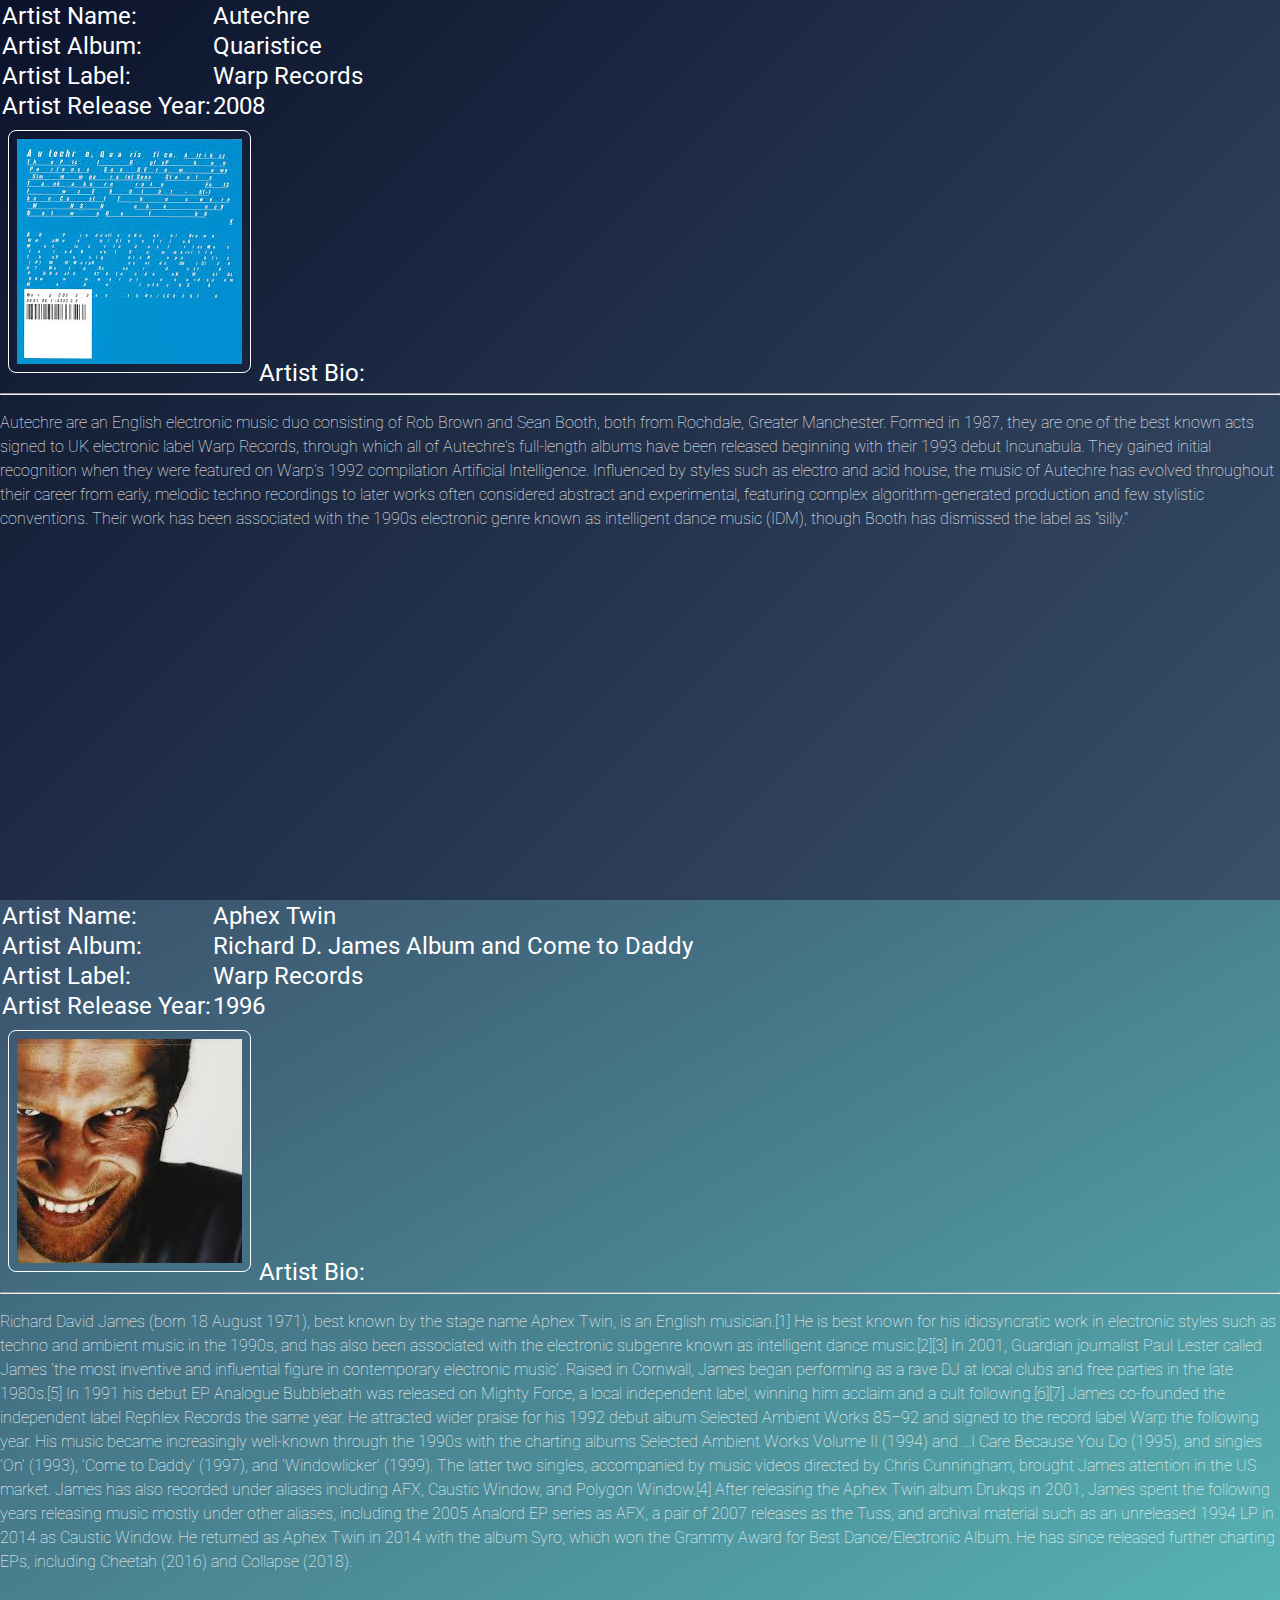
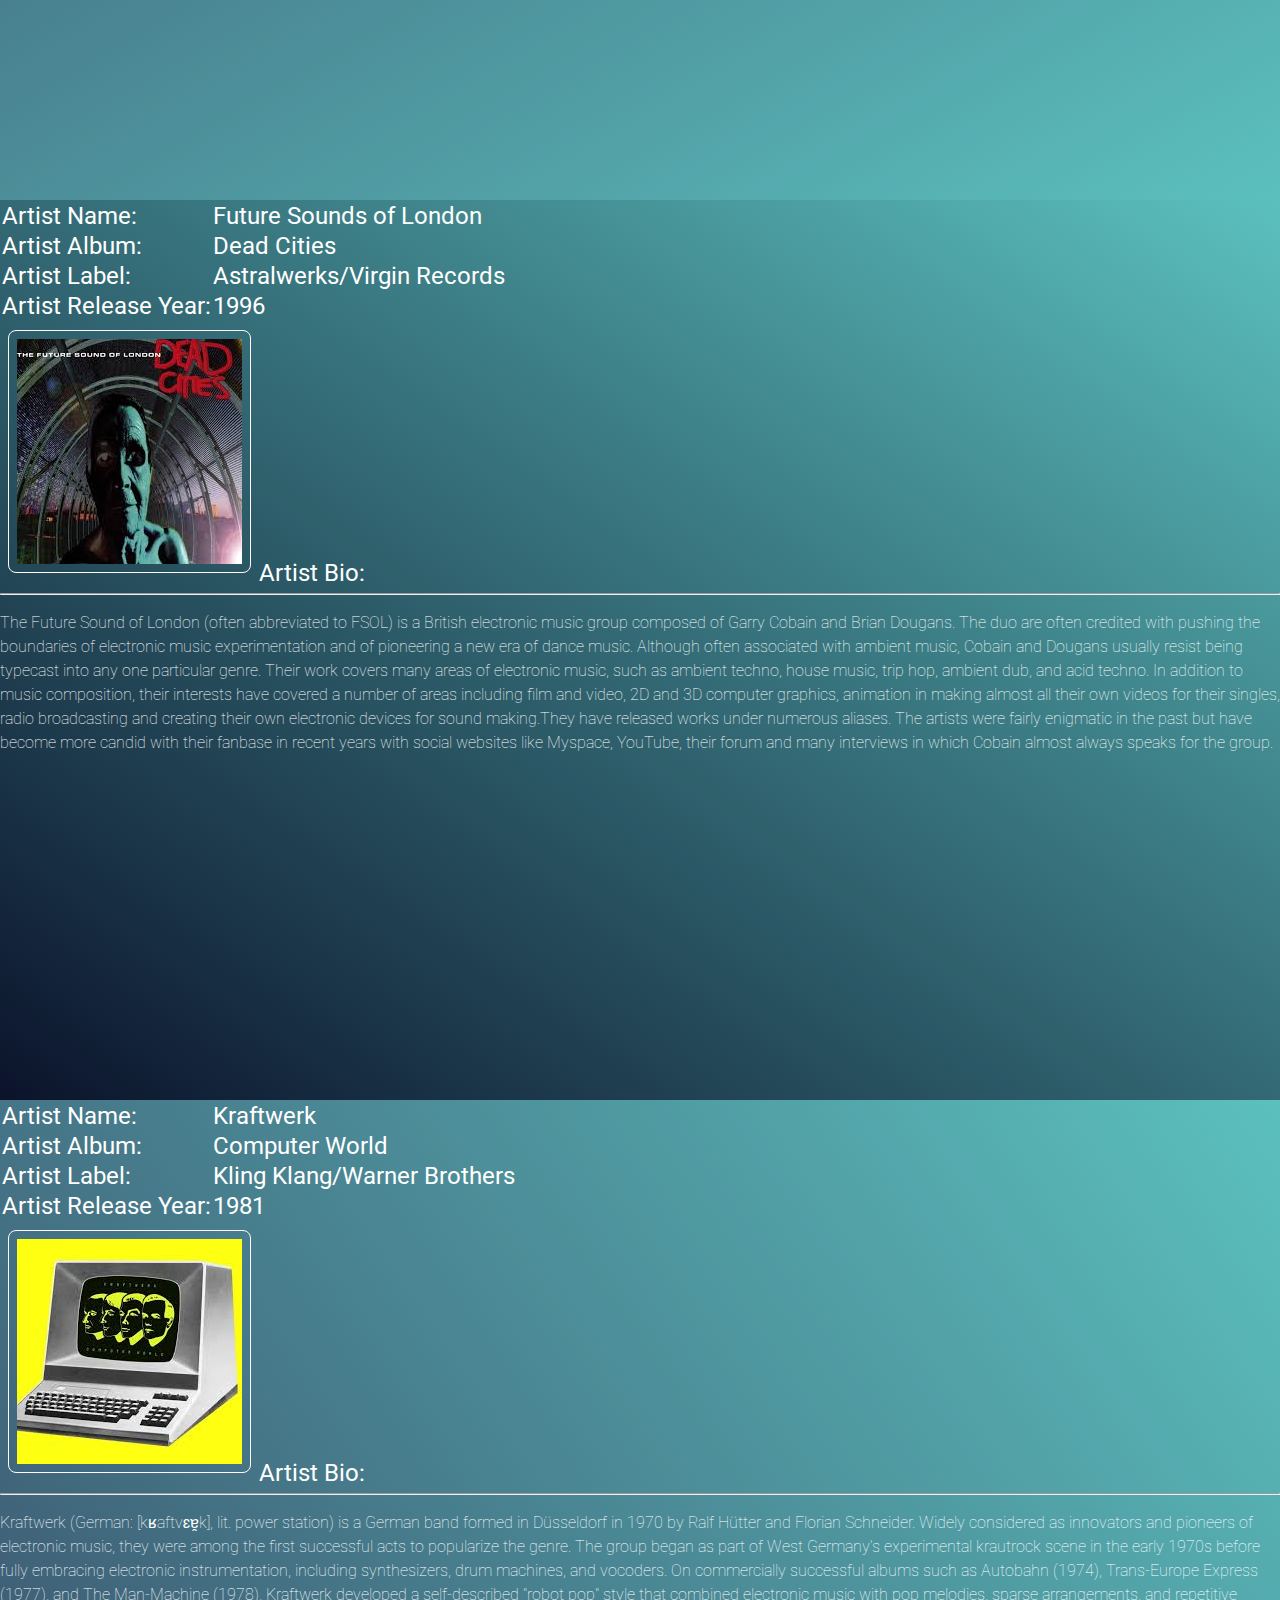
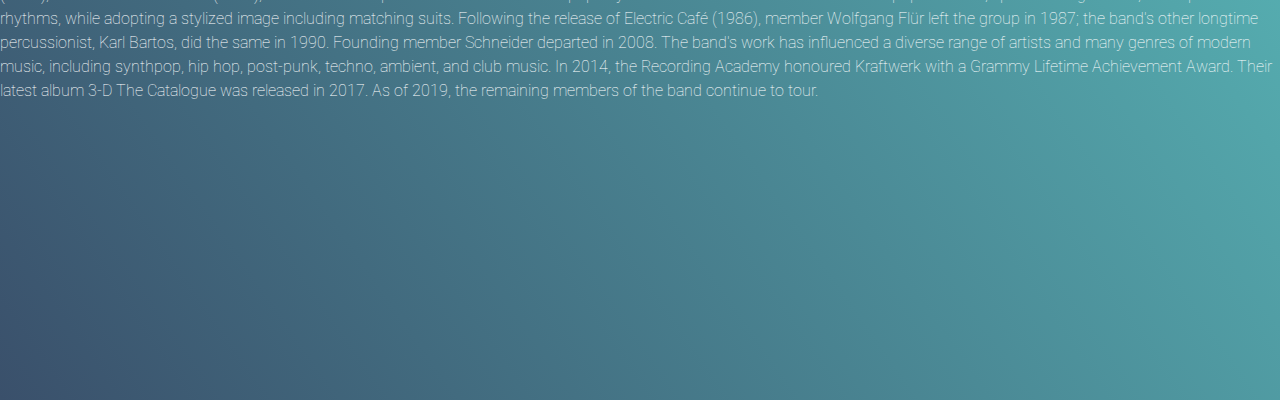
<file: index.html>
<!DOCTYPE html>
<html lang="en">
<head>
    <meta charset="UTF-8">
    <meta name="viewport" content="width=device-width, initial-scale=1.0">
    <title>Document</title>
    <link href="https://fonts.googleapis.com/css2?family=Roboto:wght@100&display=swap" rel="stylesheet">

</head>
<body>
    

    <script src="js/app.js"></script>
</body>
</html>
</file>
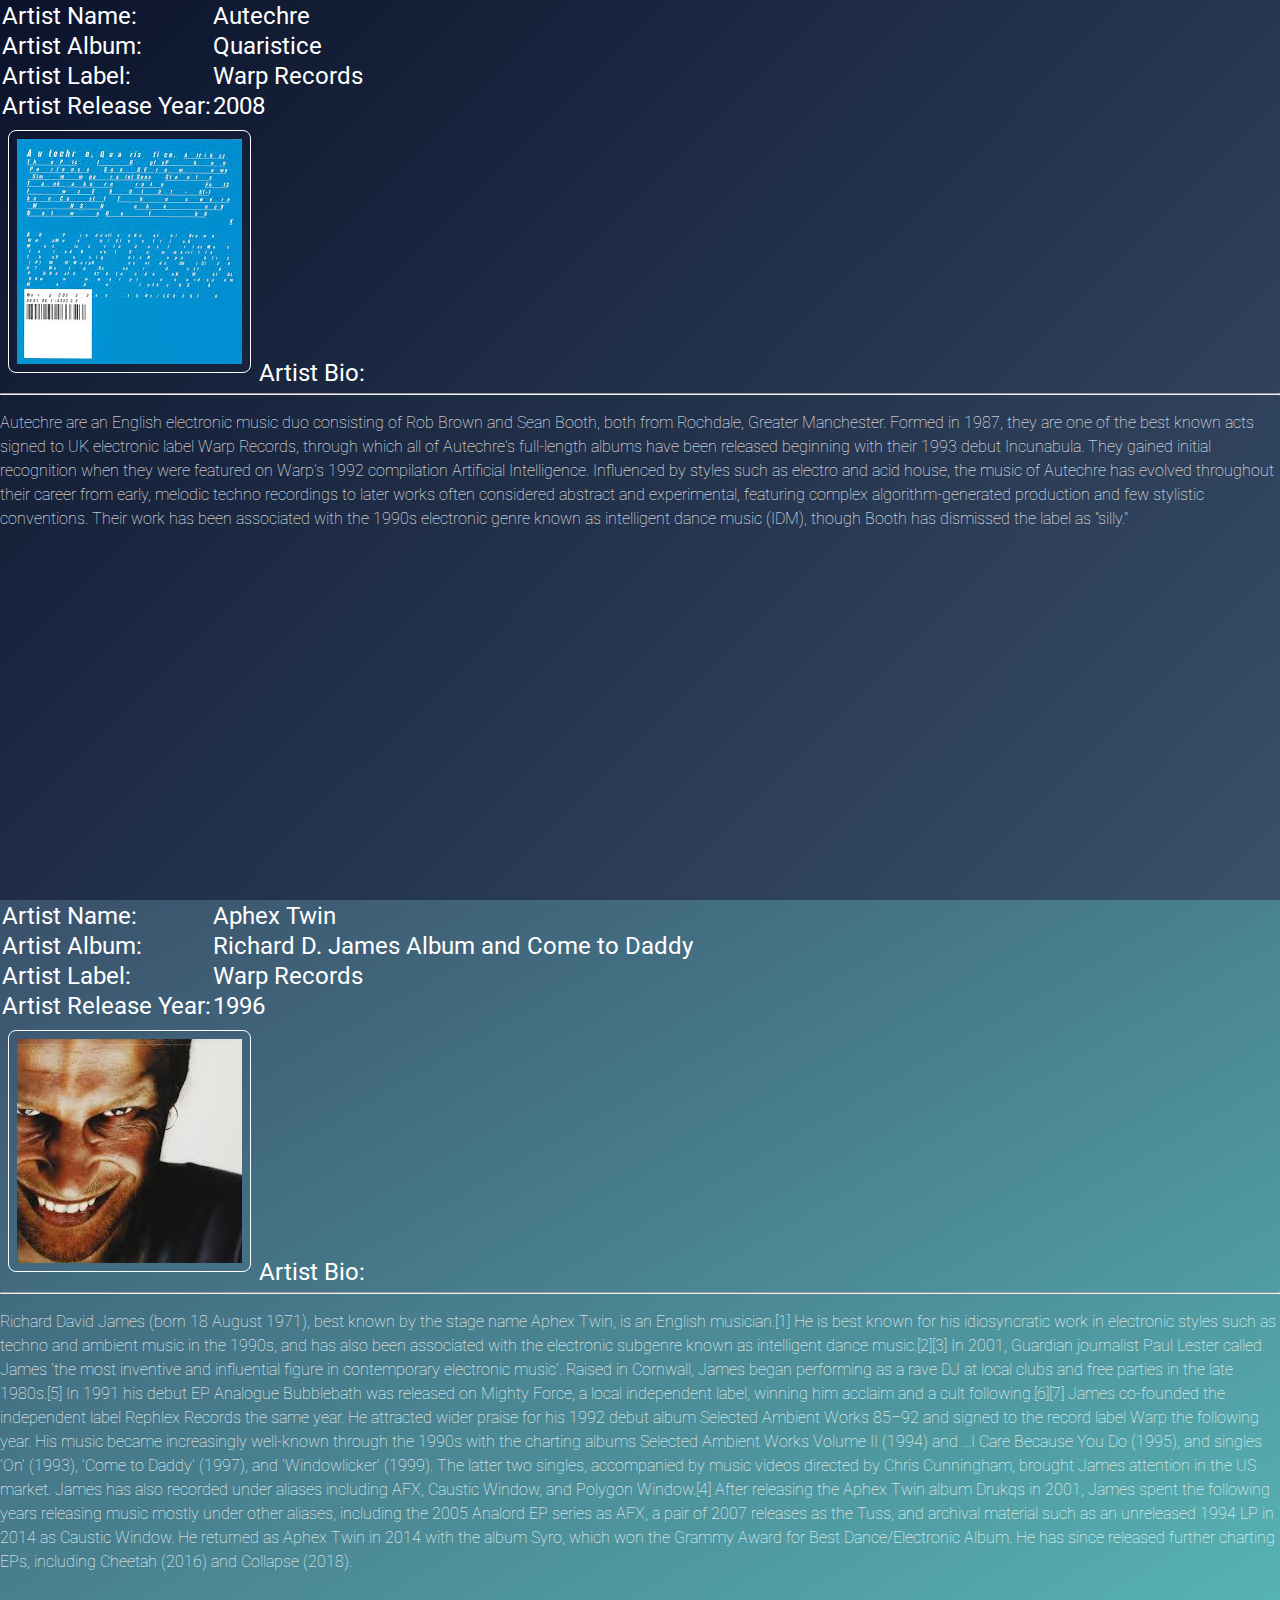
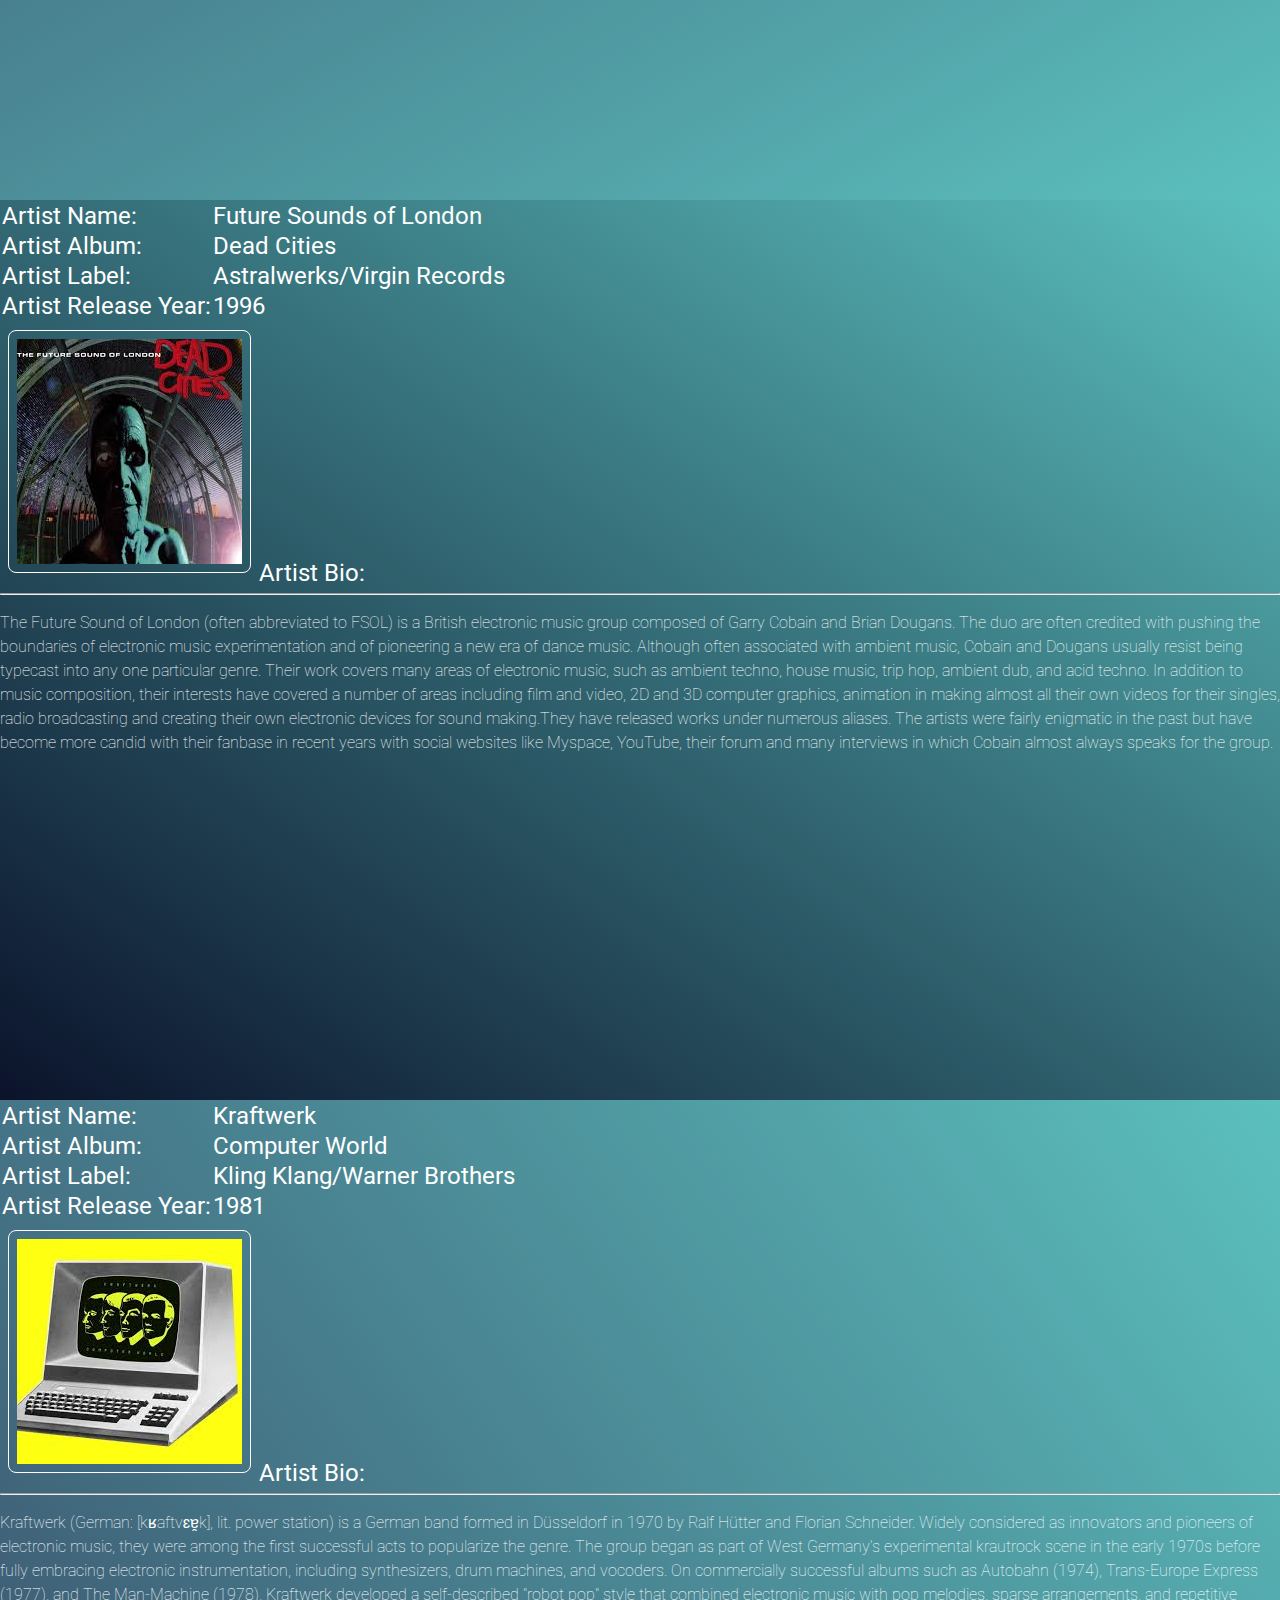
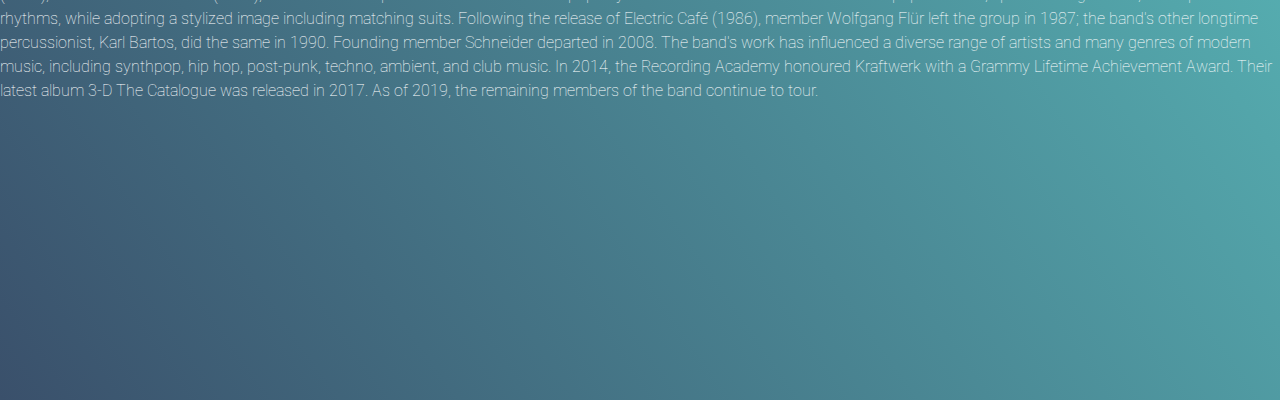
<file: index2.html>
<!DOCTYPE html>
<html lang="en">
<head>
    <meta charset="UTF-8">
    <meta name="viewport" content="width=device-width, initial-scale=1.0">
    <title>Document</title>
    <link href="https://fonts.googleapis.com/css2?family=Roboto:wght@100&display=swap" rel="stylesheet">

</head>
<body>
    

    <script src="js/app.js"></script>
</body>
</html>
</file>
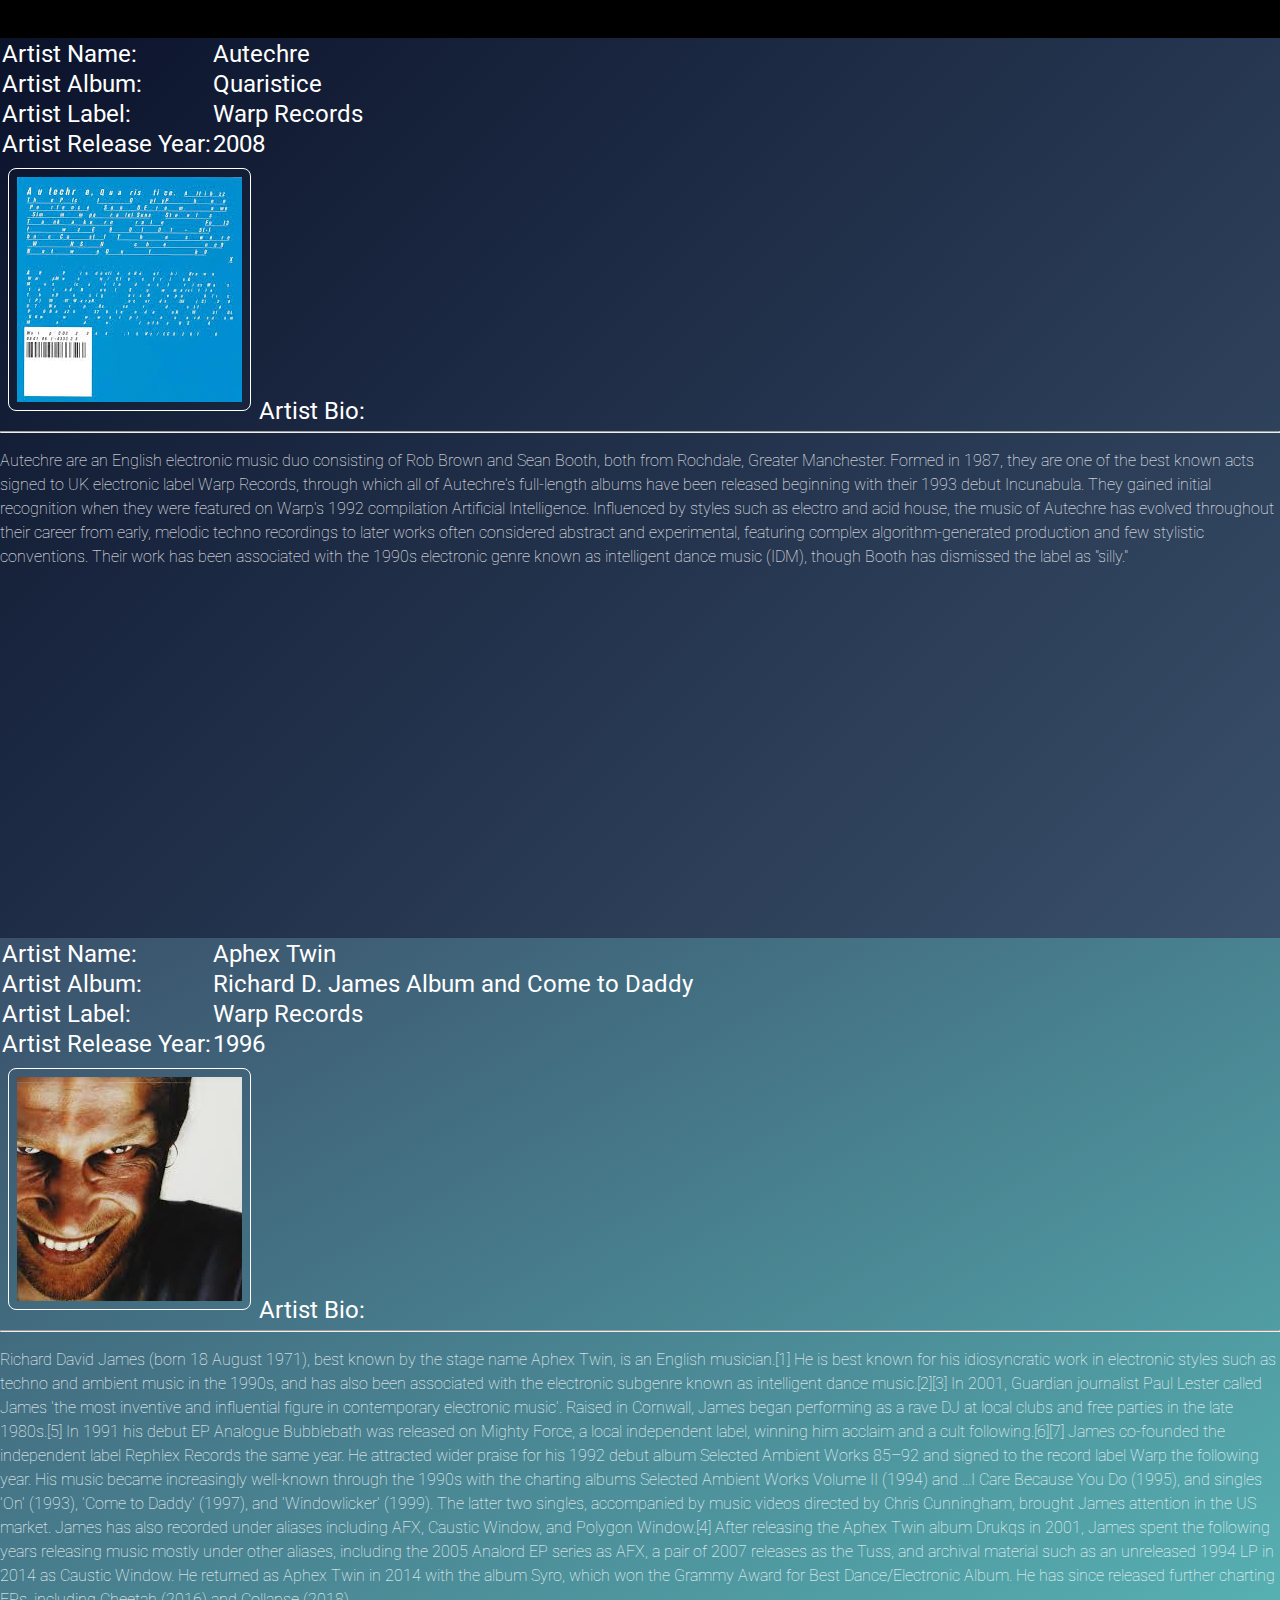
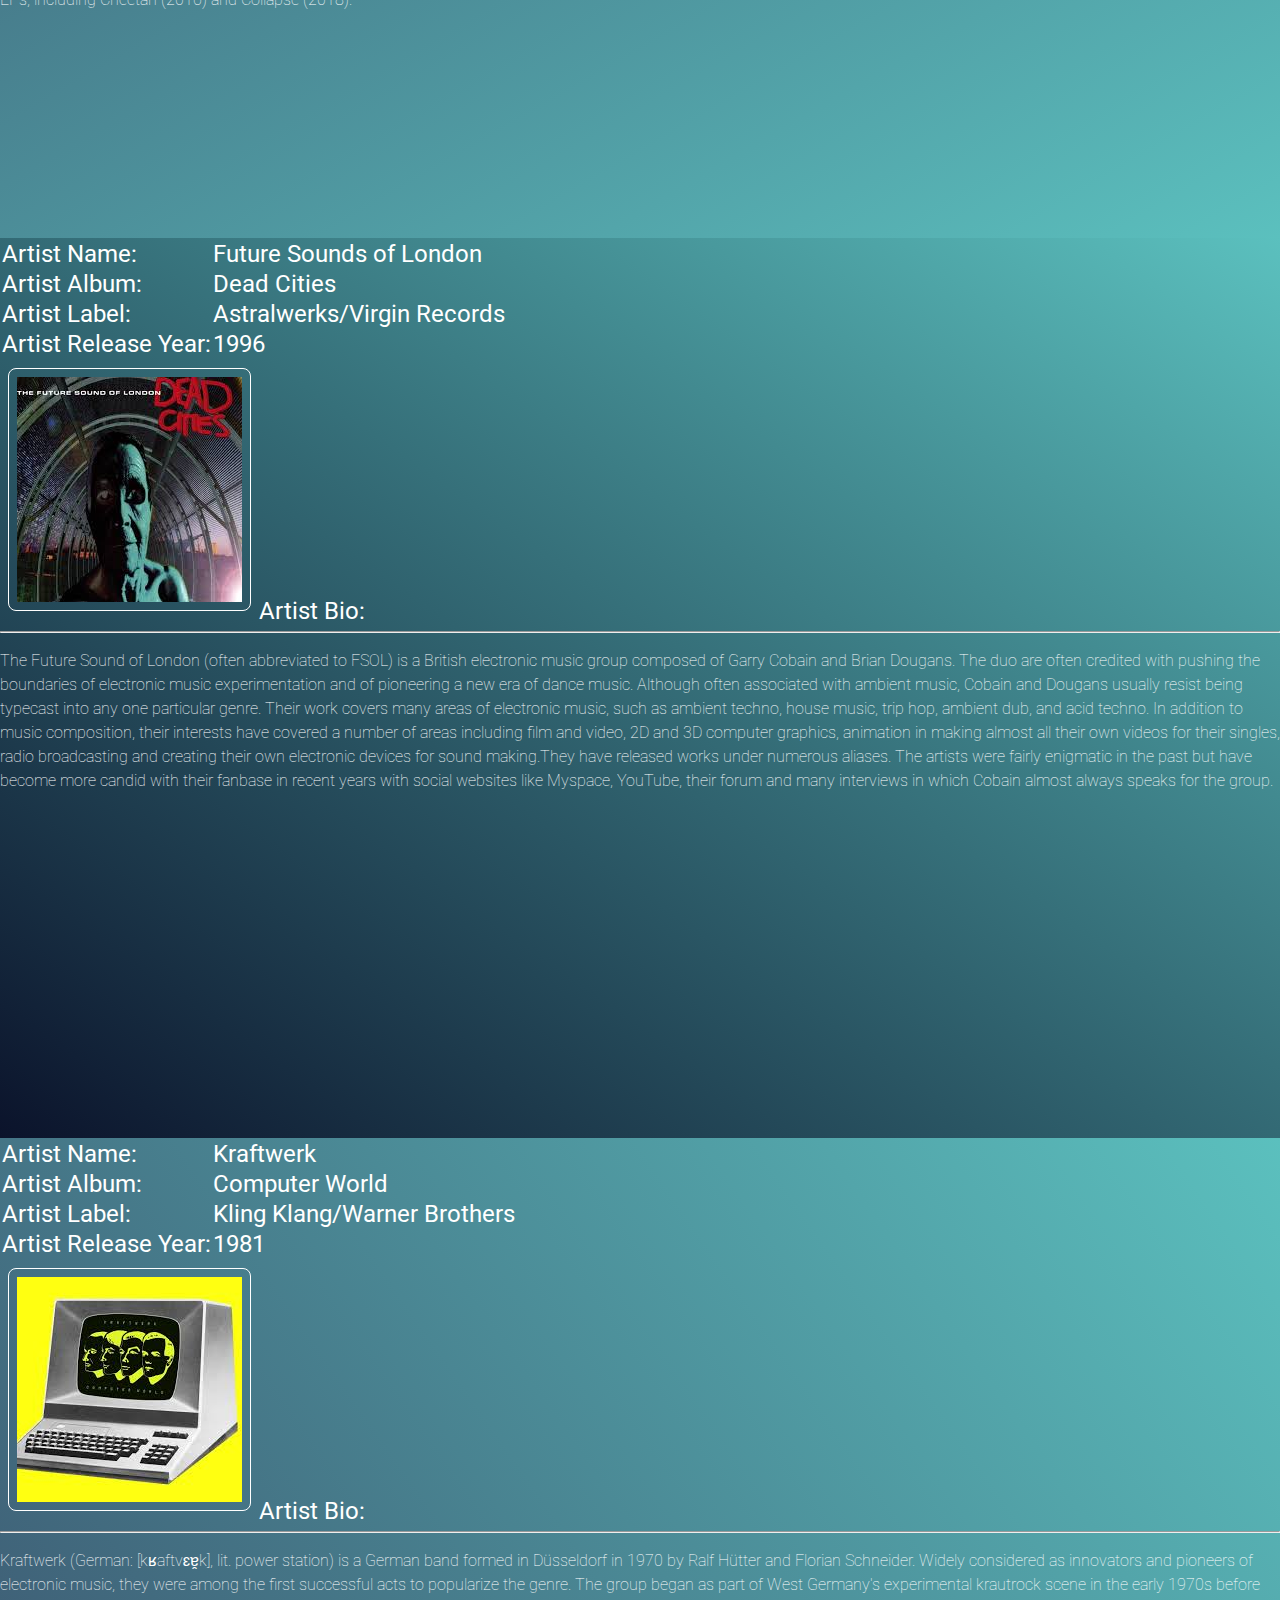
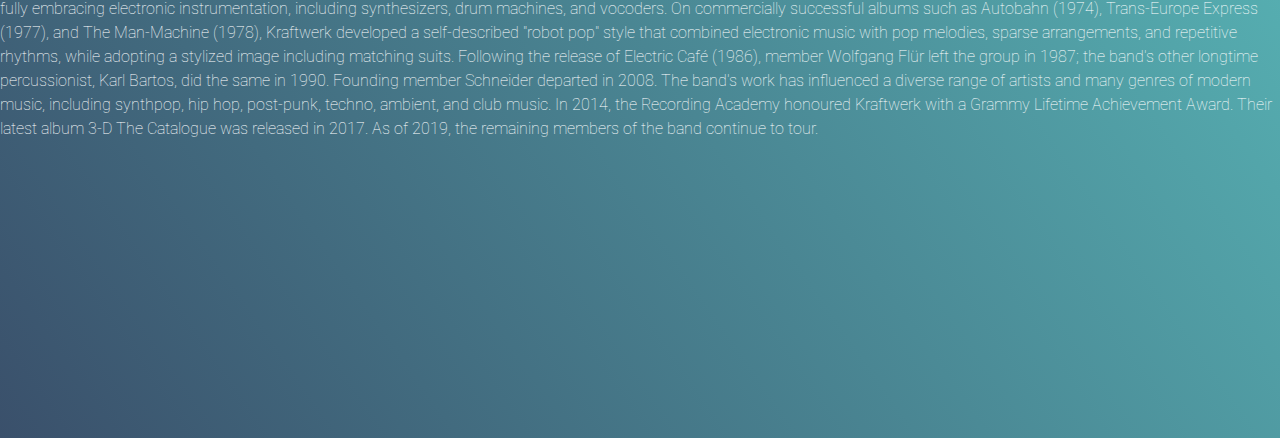
<file: PartBProject1.html>
<!DOCTYPE html>
<html lang="en">
<head>
    <meta charset="UTF-8">
    <meta name="viewport" content="width=device-width, initial-scale=1.0">
    <title>Document</title>
    <link href="https://fonts.googleapis.com/css2?family=Roboto:wght@100&display=swap" rel="stylesheet">

</head>
<body>
    
<h1>hello Greg</h1>
    <script src="js/app.js"></script>
<!-- Code injected by live-server -->
<script>
	// <![CDATA[  <-- For SVG support
	if ('WebSocket' in window) {
		(function () {
			function refreshCSS() {
				var sheets = [].slice.call(document.getElementsByTagName("link"));
				var head = document.getElementsByTagName("head")[0];
				for (var i = 0; i < sheets.length; ++i) {
					var elem = sheets[i];
					var parent = elem.parentElement || head;
					parent.removeChild(elem);
					var rel = elem.rel;
					if (elem.href && typeof rel != "string" || rel.length == 0 || rel.toLowerCase() == "stylesheet") {
						var url = elem.href.replace(/(&|\?)_cacheOverride=\d+/, '');
						elem.href = url + (url.indexOf('?') >= 0 ? '&' : '?') + '_cacheOverride=' + (new Date().valueOf());
					}
					parent.appendChild(elem);
				}
			}
			var protocol = window.location.protocol === 'http:' ? 'ws://' : 'wss://';
			var address = protocol + window.location.host + window.location.pathname + '/ws';
			var socket = new WebSocket(address);
			socket.onmessage = function (msg) {
				if (msg.data == 'reload') window.location.reload();
				else if (msg.data == 'refreshcss') refreshCSS();
			};
			if (sessionStorage && !sessionStorage.getItem('IsThisFirstTime_Log_From_LiveServer')) {
				console.log('Live reload enabled.');
				sessionStorage.setItem('IsThisFirstTime_Log_From_LiveServer', true);
			}
		})();
	}
	else {
		console.error('Upgrade your browser. This Browser is NOT supported WebSocket for Live-Reloading.');
	}
	// ]]>
</script>
</body>
</html>
</file>
